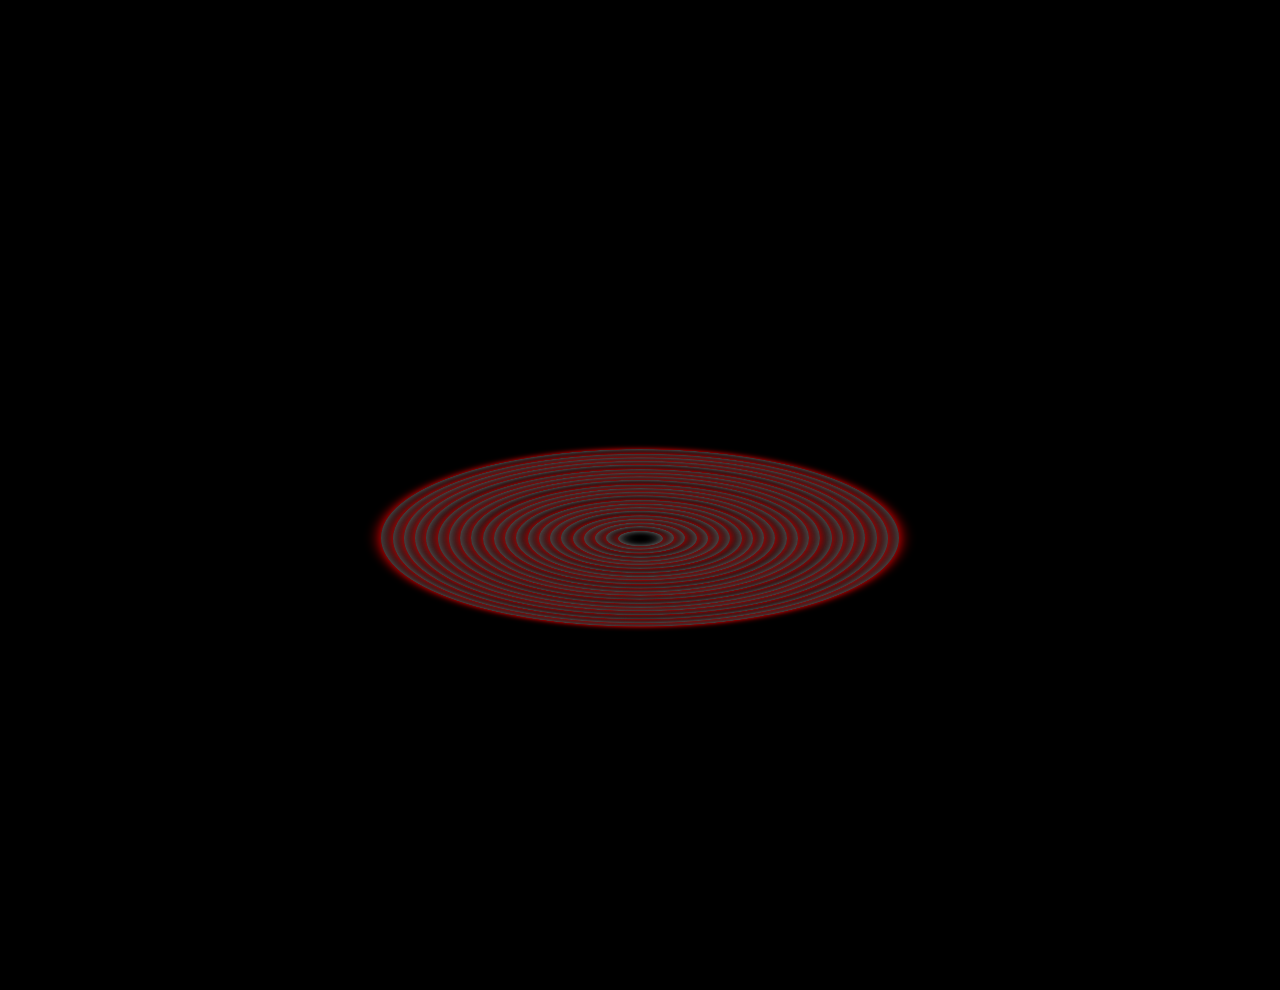
<file: Animations 1/index.html>
<!DOCTYPE html>
<html lang="en">
<head>
    <meta charset="UTF-8">
    <meta name="viewport" content="width=device-width, initial-scale=1.0">
    <link rel="stylesheet" href="style.css">
    <title>Document</title>
</head>
<body>
    <div class="container">
        <div class="circle" style="--i:0;"></div>
        <div class="circle" style="--i:2;"></div>
        <div class="circle" style="--i:3;"></div>
        <div class="circle" style="--i:4;"></div>
        <div class="circle" style="--i:5;"></div>
        <div class="circle" style="--i:6;"></div>
        <div class="circle" style="--i:7;"></div>
        <div class="circle" style="--i:8;"></div>
        <div class="circle" style="--i:9;"></div>
        <div class="circle" style="--i:10;"></div>
        <div class="circle" style="--i:11;"></div>
        <div class="circle" style="--i:12;"></div>
        <div class="circle" style="--i:13;"></div>
        <div class="circle" style="--i:14;"></div>
        <div class="circle" style="--i:15;"></div>
        <div class="circle" style="--i:16;"></div>
        <div class="circle" style="--i:17;"></div>
        <div class="circle" style="--i:18;"></div>
        <div class="circle" style="--i:19;"></div>
        <div class="circle" style="--i:20;"></div>
        <div class="circle" style="--i:21;"></div>
        <div class="circle" style="--i:22;"></div>
        <div class="circle" style="--i:23;"></div>
    </div>
</body>
</html>
</file>
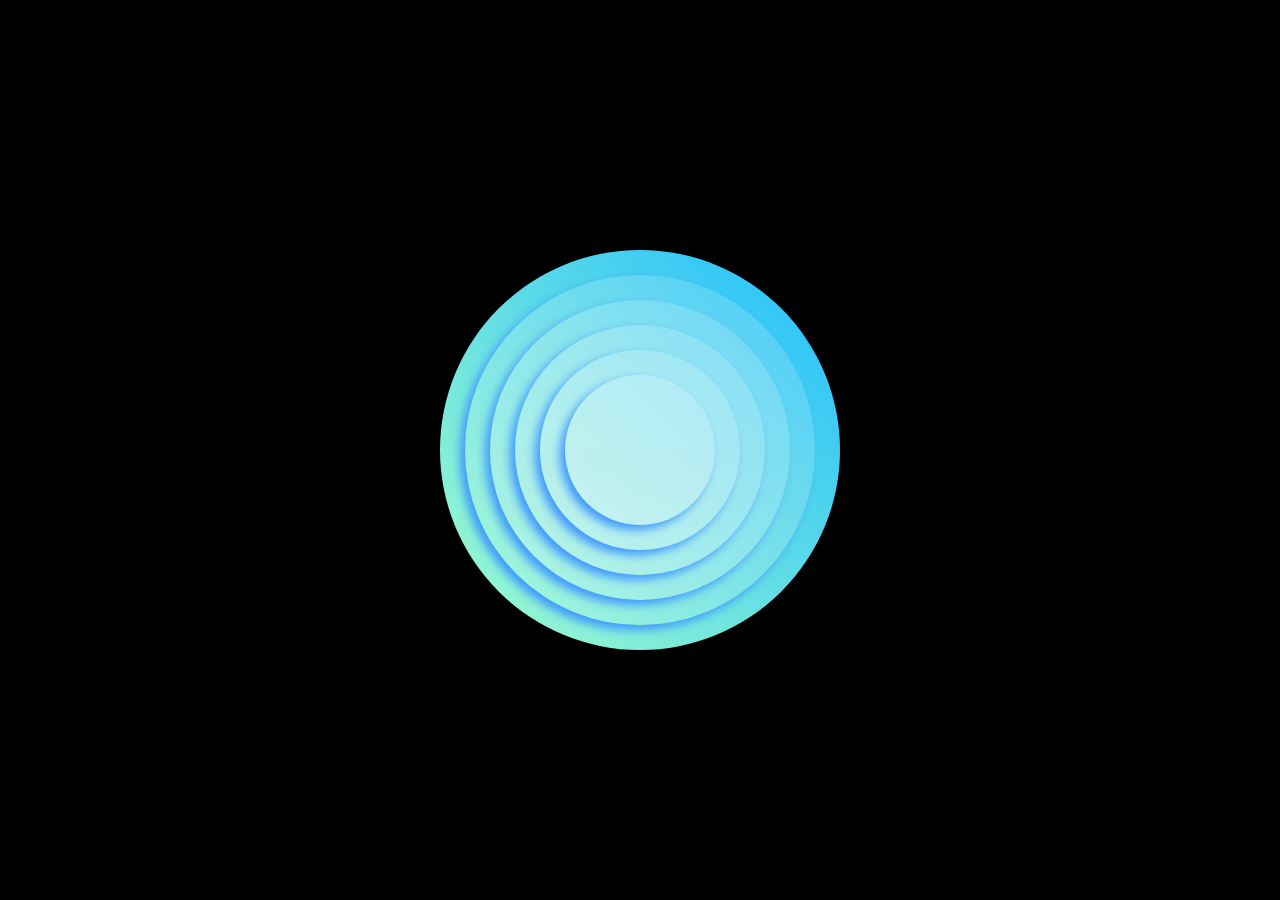
<file: Animations 3/index.html>
<!DOCTYPE html>
<html lang="en">
<head>
    <meta charset="UTF-8">
    <meta name="viewport" content="width=device-width, initial-scale=1.0">
    <link rel="stylesheet" href="style.css">
    <title>Document</title>
</head>
<body>
    <div class="card">
        <div class="circle"></div>
        <div class="circle"></div>
        <div class="circle"></div>
        <div class="circle"></div>
        <div class="circle"></div>
    </div>
</body>
</html>
</file>
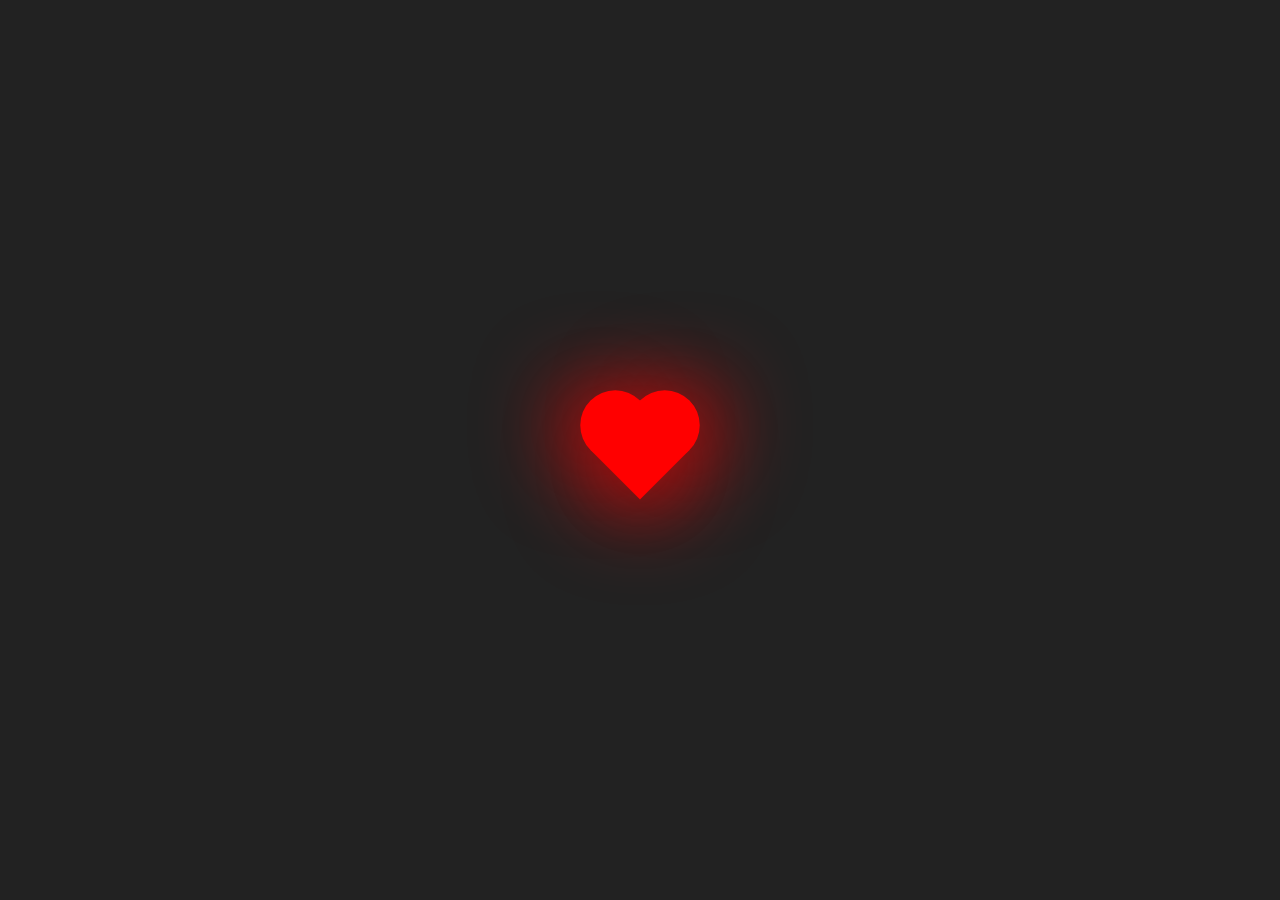
<file: Animations 8/index.html>
<!DOCTYPE html>
<html lang="en">
<head>
    <meta charset="UTF-8">
    <meta name="viewport" content="width=device-width, initial-scale=1.0">
    <link rel="stylesheet" href="style.css">
    <title>Document</title>
</head>
<body>
    <div class="heart"></div>
</body>
</html>
</file>
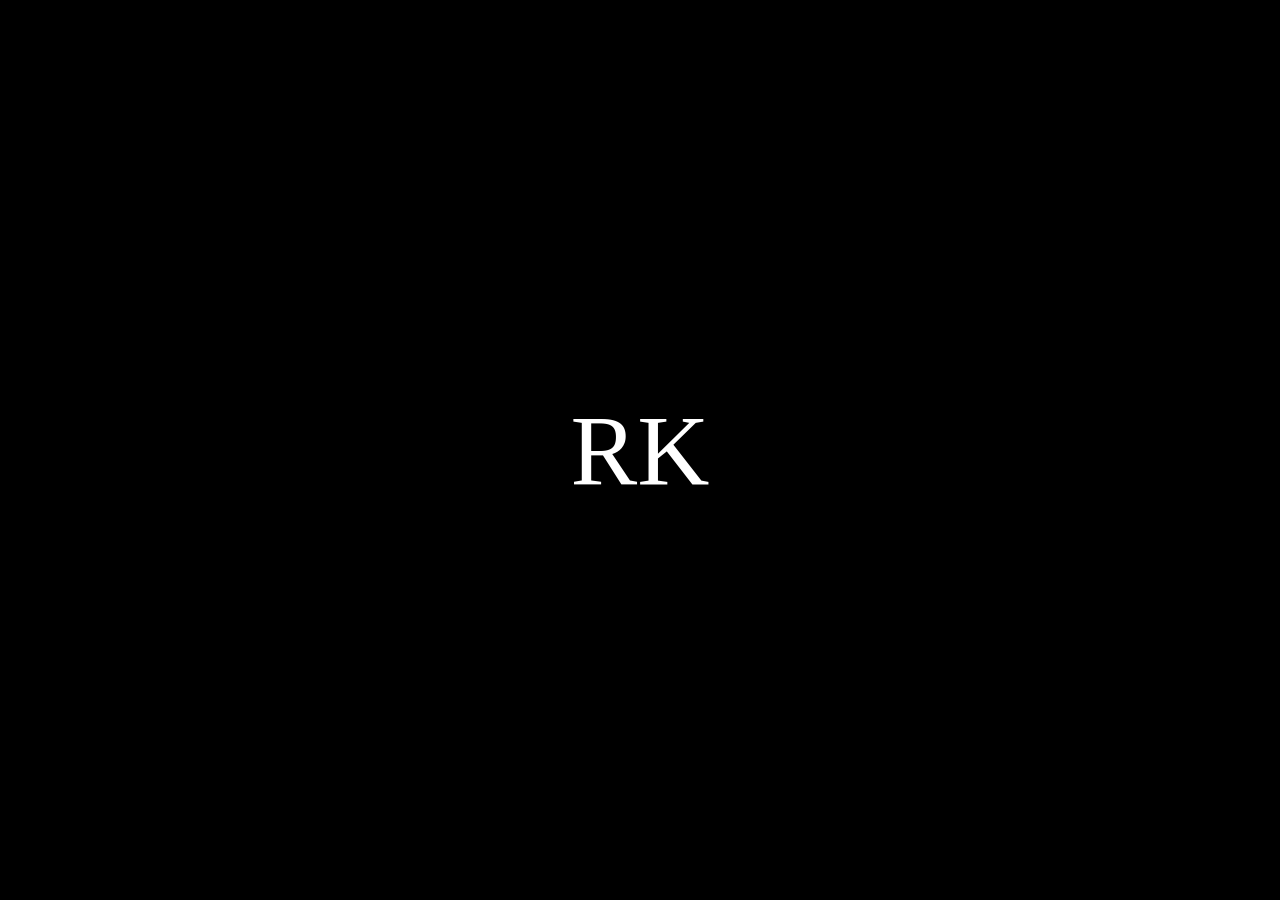
<file: Blink/index.html>
<!DOCTYPE html>
<html lang="en">

<head>
    <meta charset="UTF-8">
    <meta name="viewport" content="width=device-width, initial-scale=1.0">
    <link rel="stylesheet" href="style.css">
    <title>Document</title>
</head>
<body>
    <div class="krishna">
        RK
    </div>
</body>

</html>
</file>
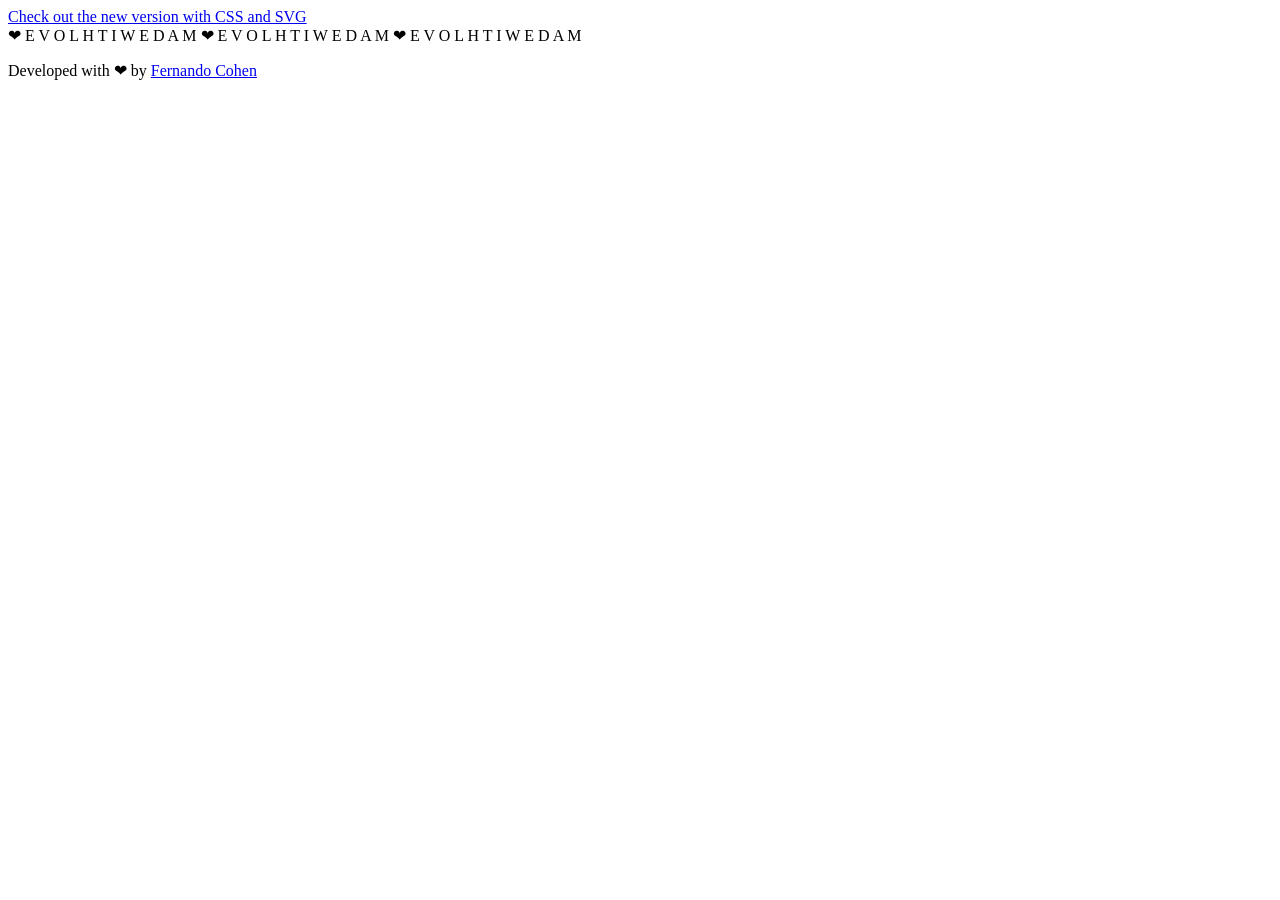
<file: Text frame border rotation/index.html>
<!DOCTYPE html>
<html lang="en">
<head>
    <meta charset="UTF-8">
    <meta name="viewport" content="width=device-width, initial-scale=1.0">
    <title>Document</title>
</head>
<body>
    

<!-- Follow Me https://codepen.io/designfenix -->


<div class="version">
	<a href="https://codepen.io/designfenix/pen/OPyapww" target="_blank">Check out the new version with CSS and SVG</a>
</div>
<div class="frame">
	<div class="text">
		<span>❤</span>
		<span></span>
		<span>E</span>
		<span>V</span>
		<span>O</span>
		<span>L</span>
		<span></span>
		<span>H</span>
		<span>T</span>
		<span>I</span>
		<span>W</span>
		<span></span>
		<span>E</span>
		<span>D</span>
		<span>A</span>
		<span>M</span>
		<span></span>
		<span>❤</span>
		<span></span>
		<span>E</span>
		<span>V</span>
		<span>O</span>
		<span>L</span>
		<span></span>
		<span>H</span>
		<span>T</span>
		<span>I</span>
		<span>W</span>
		<span></span>
		<span>E</span>
		<span>D</span>
		<span>A</span>
		<span>M</span>
		<span></span>
		<span>❤</span>
		<span></span>
		<span>E</span>
		<span>V</span>
		<span>O</span>
		<span>L</span>
		<span></span>
		<span>H</span>
		<span>T</span>
		<span>I</span>
		<span>W</span>
		<span></span>
		<span>E</span>
		<span>D</span>
		<span>A</span>
		<span>M</span>

	</div>
</div>

<p id="dev">Developed with <span>❤</span> by <a href="https://codepen.io/designfenix/" target="_blank">Fernando Cohen</a> </p>
</body>
</html>
</file>
<file: Animations 1/style.css>
* {
    margin: 0;
    padding: 0;
    box-sizing: border-box;
}

body{
    display: flex;
    justify-content: center;
    align-items: center;
    height: 100vh;
    background: #000;
    overflow: hidden;
}

.container{
    position: absolute;
    top: 20%;
    height: 90%;
    display: flex;
    justify-content: center;
    align-items: center;
}

.circle{
    position: absolute;
    background: transparent;
    width: calc(var(--i) * 2.5vmin);
    aspect-ratio: 1;
    border-radius: 50%;
    transform-style: preserve-3d;
    transform: rotateX(70deg) translateZ(50px);
    animation: animate 3s ease-in-out calc(var(--i) * 0.08s) infinite;
    box-shadow: 0 0 15px rgb(255, 0, 0), inset 0 0 15px rgb(124, 124, 124);
}

@keyframes animate {
    0%,
    100%{
        transform: rotateX(70deg) translateZ(50px) translateY(0);
        filter: hue-rotate(0);
    }
    50%{
        transform: rotateX(70deg) translateZ(50px) translateY(-50vmin);
        filter: hue-rotate(360deg);
    }
}
</file>
<file: Animations 3/style.css>
* {
    margin: 0;
    padding: 0;
}

body {
    background-color: black;
    display: flex;
    justify-content: center;
    align-items: center;
    height: 100vh;
}

.card {
    background: linear-gradient(45deg, #a5fecb, #20bdff);
    height: 400px;
    width: 400px;
    border-radius: 50%;
    transform-style: preserve-3d;
    transition: all 1s ease-in-out;
}

.circle {
    position: absolute;
    border-radius: inherit;
    background: linear-gradient(#ffffff27, #ffffff28);
    box-shadow: -5px 5px 10px #3d97fffa;
    transition: all 1s ease-in-out;
}

.circle:nth-child(1) {
    inset: 25px;
    transition-delay: 0.1s;
}

.circle:nth-child(2) {
    inset: 50px;
    transition-delay: 0.2s;
}

.circle:nth-child(3) {
    inset: 75px;
    transition-delay: 0.3s;
}

.circle:nth-child(4) {
    inset: 100px;
    transition-delay: 0.4s;
}

.circle:nth-child(5) {
    inset: 125px;
    transition-delay: 0.5s;
}

.card:hover {
    transform: rotate3d(1, 1, 0, 60deg);
}

.circle:nth-child(1) {
    transform: translate3d(0, 0, 30px);
}

.circle:nth-child(2) {
    transform: translate3d(0, 0, 60px);
}

.circle:nth-child(3) {
    transform: translate3d(0, 0, 90px);
}

.circle:nth-child(4) {
    transform: translate3d(0, 0, 120px);
}

.circle:nth-child(5) {
    transform: translate3d(0, 0, 150px);
}
</file>
<file: Animations 8/style.css>
* {
    margin: 0;
    padding: 0;
}

body {
    height: 100vh;
    display: flex;
    justify-content: center;
    align-items: center;
    background: #222;
}

.heart {
    height: 70px;
    width: 70px;
    background: red;
    position: relative;
    transform: rotate(-45deg);
    box-shadow: -10px 10px 90px red;
    animation: heartbeat .5s linear infinite;
}

.heart:before {
    content: '';
    position: absolute;
    height: 70px;
    width: 70px;
    background: red;
    top: -50%;
    border-radius: 50px;
    box-shadow: -10px -10px 90px red;
}

.heart:after {
    content: '';
    position: absolute;
    height: 70px;
    width: 70px;
    background: red;
    right: -50%;
    border-radius: 50px;
    box-shadow: 10px 10px 90px red;
}


@keyframes heartbeat {
    0% {
        transform: scale(1) rotate(-45deg) scale(1.07);
    }

    50% {
        transform: scale(1) rotate(-45deg) scale(1.0);
    }

    100% {
        transform: scale(1) rotate(-45deg) scale(0.8);
    }
}
</file>
<file: Blink/style.css>
* {
    margin: 0;
    padding: 0;
}

body {
    height: 100vh;
    display: flex;
    justify-content: center;
    align-items: center;
    background-color: black;
    color: white;
}

.krishna {
    display: flex;
    justify-content: center;
    align-items: center;
    font-size: 100px;
    animation: blink .5s infinite;
}

@keyframes blink {

    0%,
    100% {
        opacity: 1;
    }

    50% {
        opacity: 0;
    }
}
</file>
